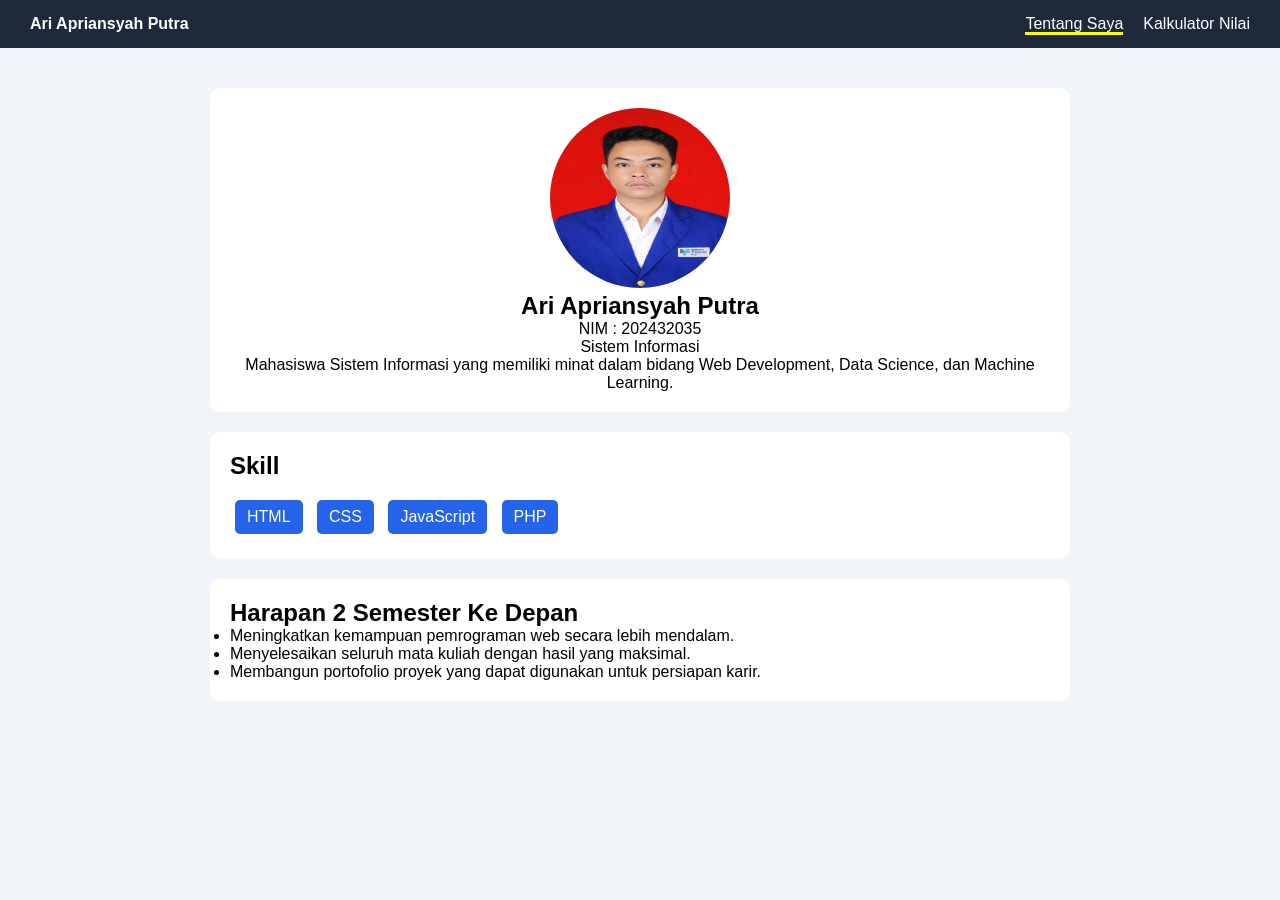
<file: index.html>
<!--Ari Apriansyah Putra - 202432035-->
<!DOCTYPE html>
<html lang="id">
<head>
    <meta charset="UTF-8">
    <meta name="viewport" content="width=device-width, initial-scale=1.0">
    <title>Tentang Saya</title>

    <link rel="stylesheet" href="style.css">
    <link rel="stylesheet" href="tentang.css">
</head>
<body>

<nav>
    <div class="brand">Ari Apriansyah Putra</div>

    <ul>
        <li><a href="index.html" class="active">Tentang Saya</a></li>
        <li><a href="kalkulator.html">Kalkulator Nilai</a></li>
    </ul>
</nav>

<div class="container">

    <section class="hero card">

        <img src="foto.jpeg" alt="Foto Profil">

        <h1>Ari Apriansyah Putra</h1>

        <p>NIM : 202432035</p>

        <p>Sistem Informasi</p>

        <p>
            Mahasiswa Sistem Informasi yang memiliki minat
            dalam bidang Web Development, Data Science,
            dan Machine Learning.
        </p>

    </section>

    <section class="card">

        <h2>Skill</h2>

        <div class="skills">

            <span class="tag">HTML</span>
            <span class="tag">CSS</span>
            <span class="tag">JavaScript</span>
            <span class="tag">PHP</span>

        </div>

    </section>

    <section class="card">

        <h2>Harapan 2 Semester Ke Depan</h2>

        <ul>
            <li>Meningkatkan kemampuan pemrograman web secara lebih mendalam.</li>

            <li>Menyelesaikan seluruh mata kuliah dengan hasil yang maksimal.</li>

            <li>Membangun portofolio proyek yang dapat digunakan untuk persiapan karir.</li>
        </ul>

    </section>

</div>

</body>
</html>
</file>
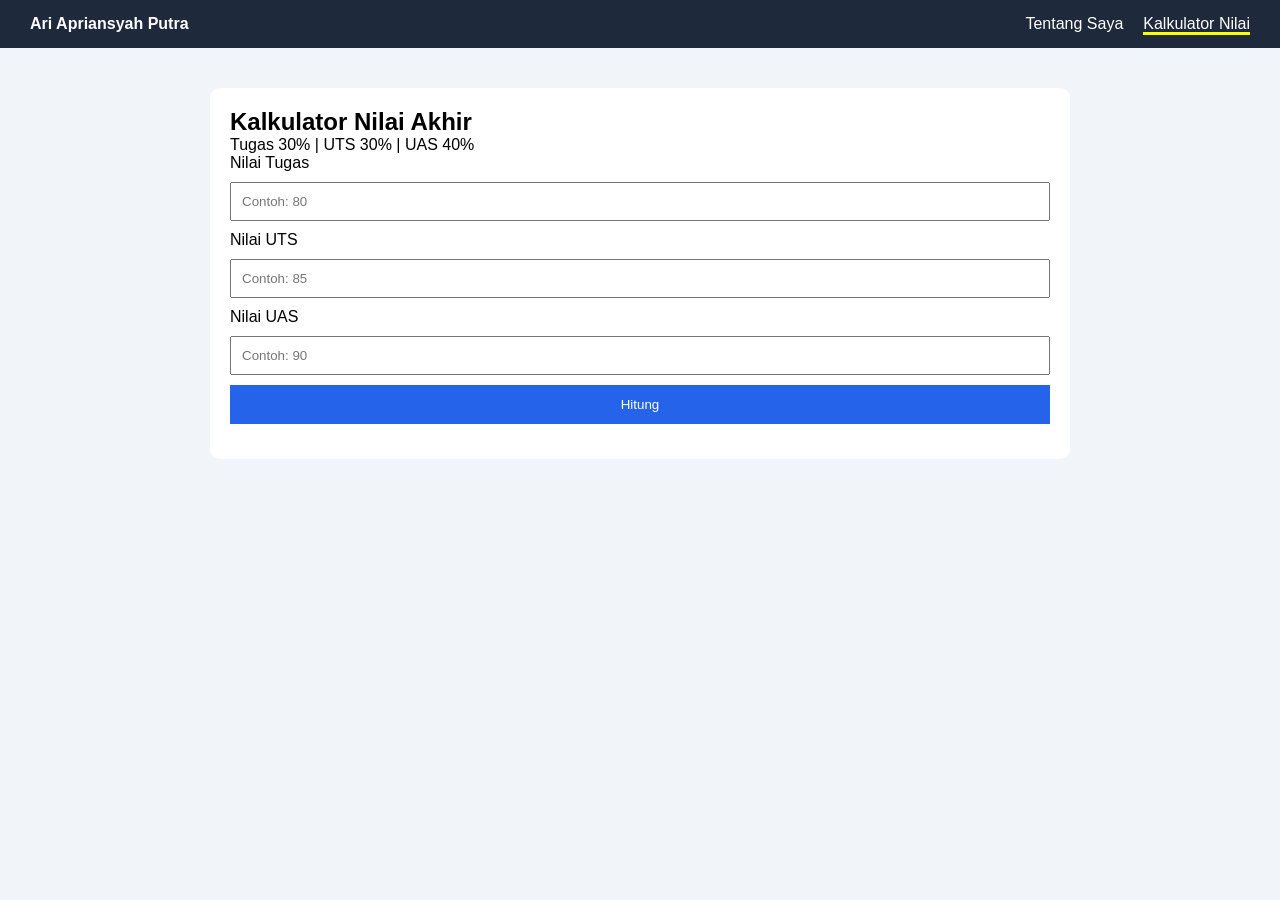
<file: kalkulator.html>
<!--Ari Apriansyah Putra - 202432035-->
<!DOCTYPE html>
<html lang="id">
<head>
    <meta charset="UTF-8">
    <meta name="viewport" content="width=device-width, initial-scale=1.0">

    <title>Kalkulator Nilai</title>

    <link rel="stylesheet" href="style.css">
    <link rel="stylesheet" href="kalkulator.css">
</head>
<body>

<nav>
    <div class="brand">Ari Apriansyah Putra</div>

    <ul>
        <li><a href="index.html">Tentang Saya</a></li>
        <li><a href="kalkulator.html" class="active">Kalkulator Nilai</a></li>
    </ul>
</nav>

<div class="container">

    <div class="card">

        <h2>Kalkulator Nilai Akhir</h2>

        <p>Tugas 30% | UTS 30% | UAS 40%</p>

        <label>Nilai Tugas</label>
        <input type="number" id="tugas" placeholder="Contoh: 80">

        <label>Nilai UTS</label>
        <input type="number" id="uts" placeholder="Contoh: 85">

        <label>Nilai UAS</label>
        <input type="number" id="uas" placeholder="Contoh: 90">

        <button id="btnHitung">Hitung</button>

        <div id="error" class="error"></div>

        <div id="hasil" class="hasil">
            <h3>Nilai Akhir : <span id="nilaiAkhir"></span></h3>
            <h3>Grade : <span id="grade"></span></h3>
        </div>

    </div>

</div>

<script src="kalkulator.js"></script>

</body>
</html>
</file>
<file: style.css>
/*Ari Apriansyah Putra - 202432035*/
:root{
    --primary:#2563eb;
    --secondary:#f1f5f9;
    --dark:#1e293b;
    --white:#ffffff;
}

*{
    margin:0;
    padding:0;
    box-sizing:border-box;
}

body{
    font-family:Arial,sans-serif;
    background:var(--secondary);
}

nav{
    position:sticky;
    top:0;
    background:var(--dark);
    display:flex;
    justify-content:space-between;
    padding:15px 30px;
}

.brand{
    color:white;
    font-weight:bold;
}

nav ul{
    display:flex;
    list-style:none;
    gap:20px;
}

nav a{
    color:white;
    text-decoration:none;
}

.active{
    border-bottom:3px solid yellow;
}

.container{
    width:90%;
    max-width:900px;
    margin:auto;
    padding:20px;
}

.card{
    background:white;
    padding:20px;
    margin-top:20px;
    border-radius:10px;
}

@media(max-width:500px){

nav{
    flex-direction:column;
    gap:10px;
}

}
</file>
<file: tentang.css>
/*Ari Apriansyah Putra - 202432035*/
.hero{
    text-align:center;
}

.hero img{
    width:180px;
    height:180px;
    border-radius:50%;
}

.skills{
    margin-top:15px;
}

.tag{
    background:#2563eb;
    color:white;
    padding:8px 12px;
    border-radius:5px;
    margin:5px;
    display:inline-block;
}
</file>
<file: kalkulator.css>
/*Ari Apriansyah Putra - 202432035*/
input{
    width:100%;
    padding:10px;
    margin:10px 0;

    transition:0.3s;
}

input:focus{
    outline:none;
    border:2px solid blue;
}

button{
    width:100%;
    padding:12px;
    background:#2563eb;
    color:white;
    border:none;
    cursor:pointer;

    transition:0.3s;
}

button:hover{
    transform:scale(1.02);
}

.error{
    margin-top:15px;
    color:red;
}

.hasil{
    display:none;
    margin-top:20px;
}

.grade-A{
    background:#22c55e;
    color:white;
    padding:5px 10px;
}

.grade-B{
    background:#3b82f6;
    color:white;
    padding:5px 10px;
}

.grade-C{
    background:#eab308;
    color:white;
    padding:5px 10px;
}

.grade-D{
    background:#f97316;
    color:white;
    padding:5px 10px;
}

.grade-E{
    background:#ef4444;
    color:white;
    padding:5px 10px;
}
</file>
